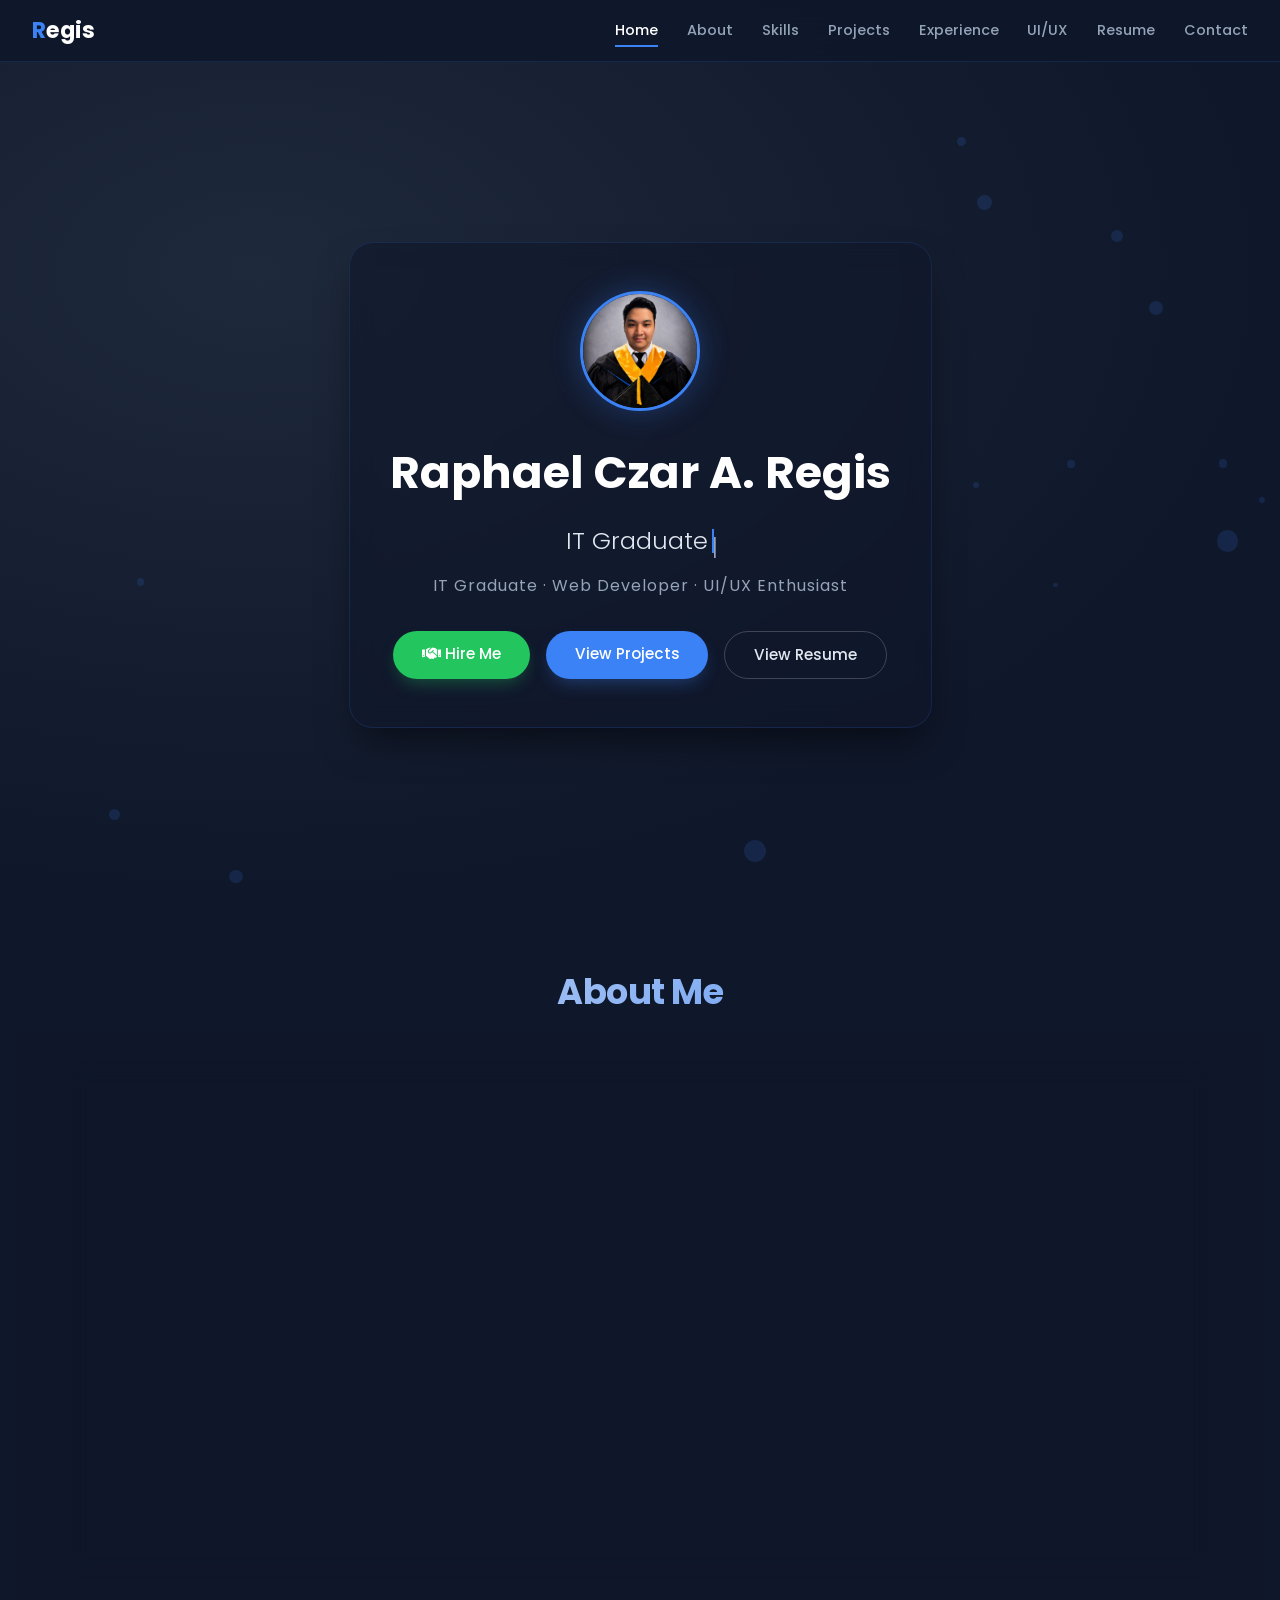
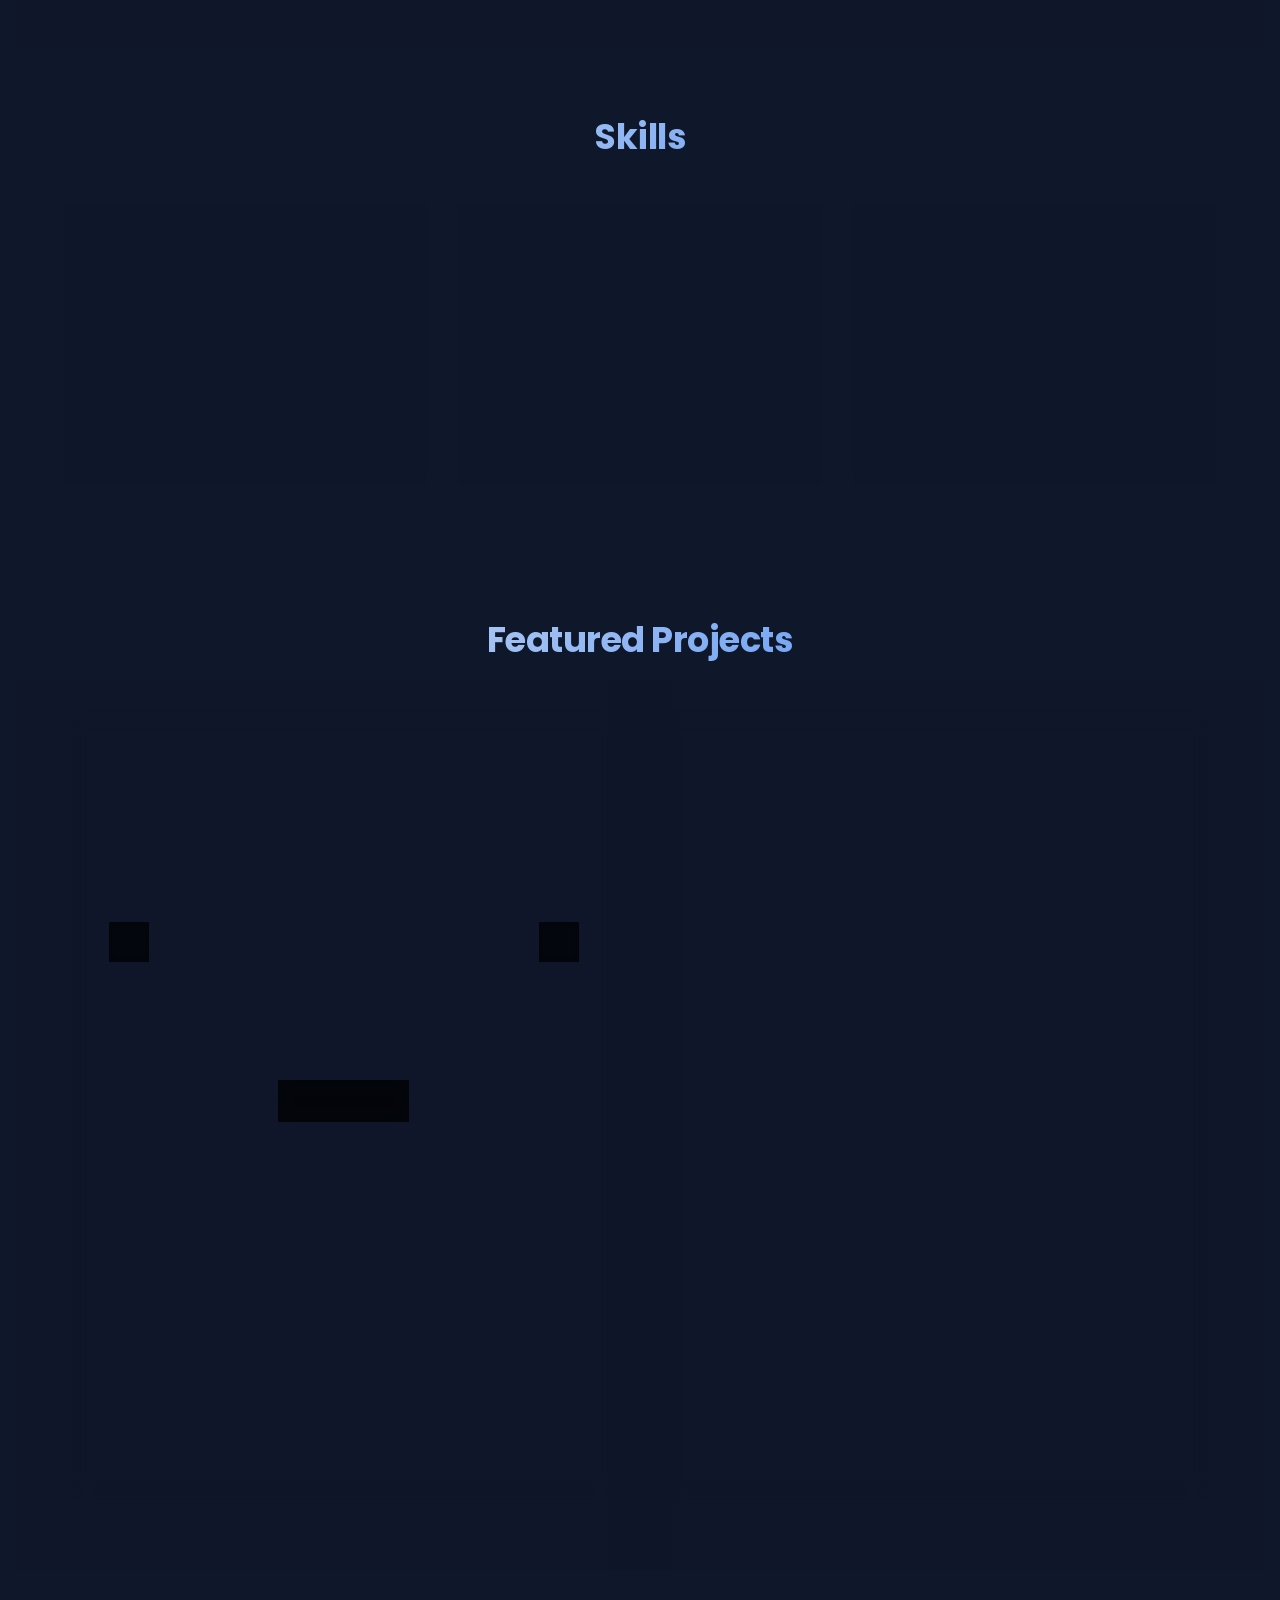
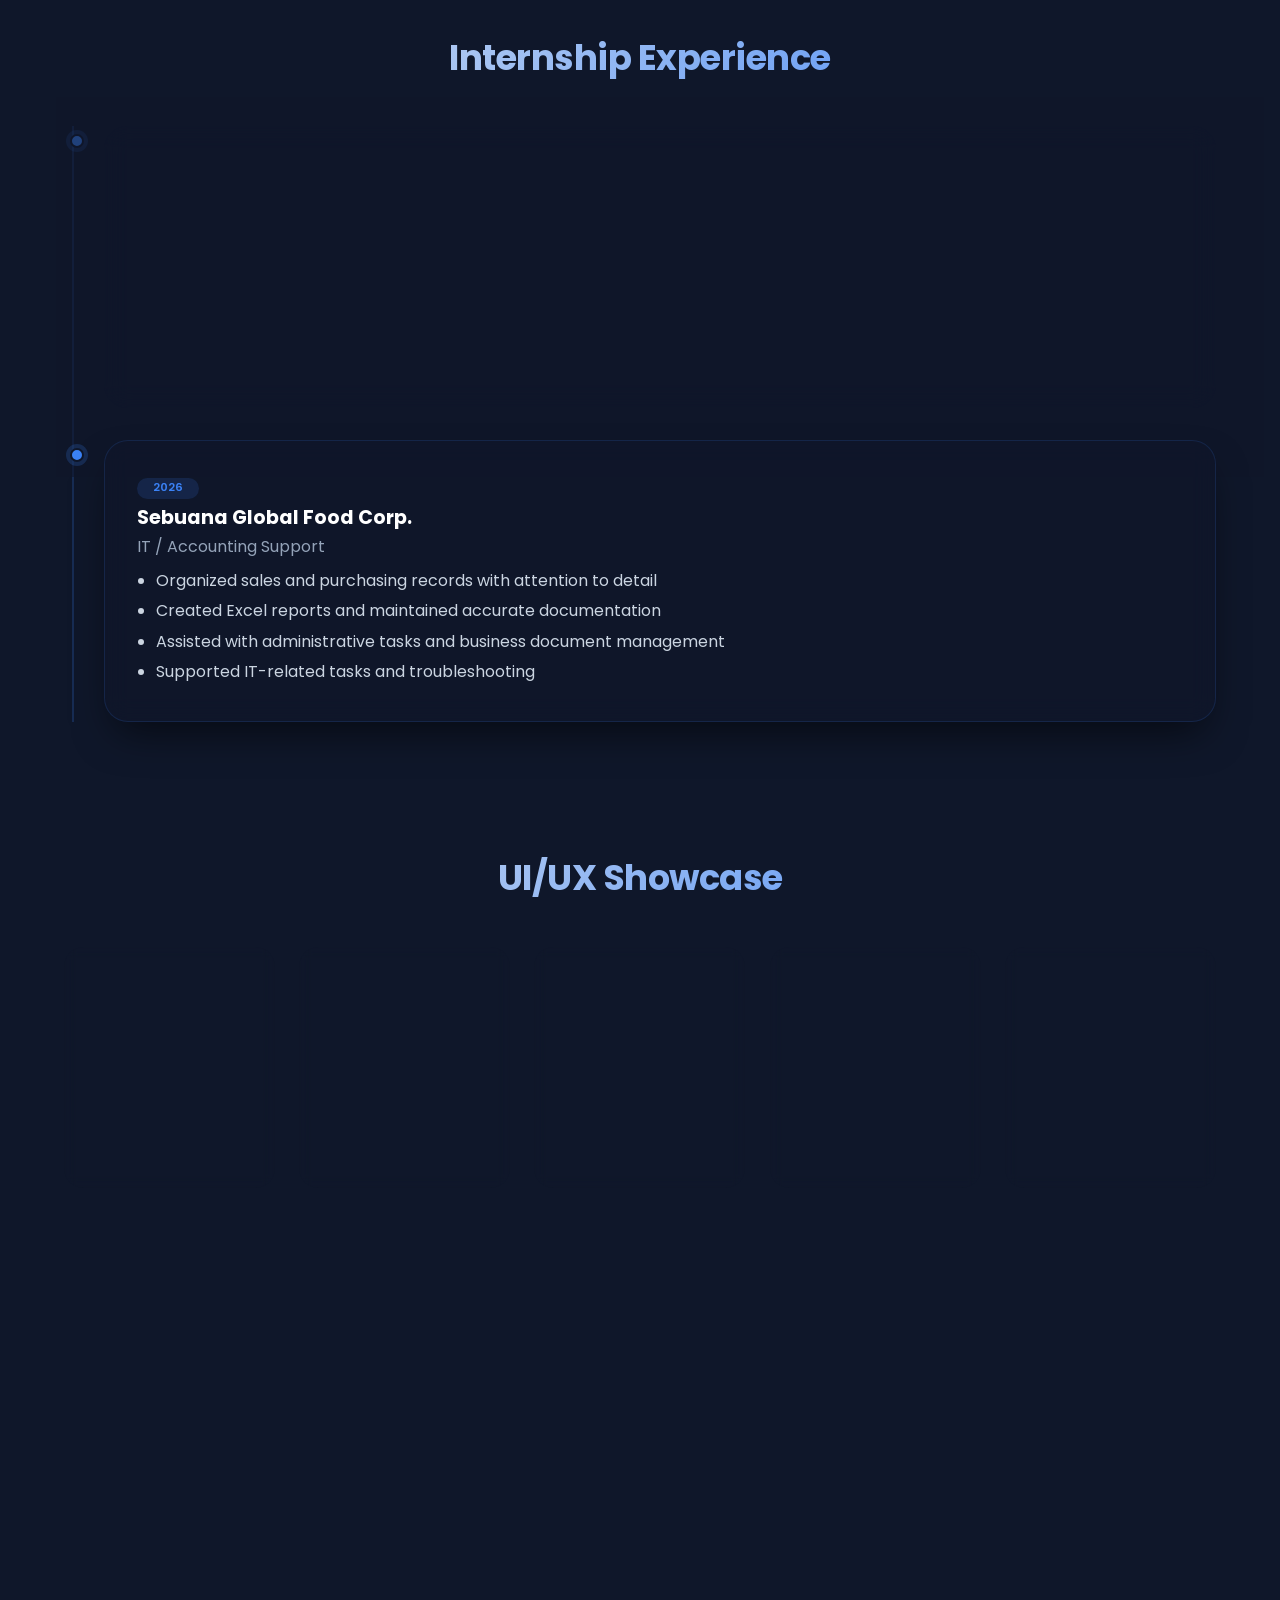
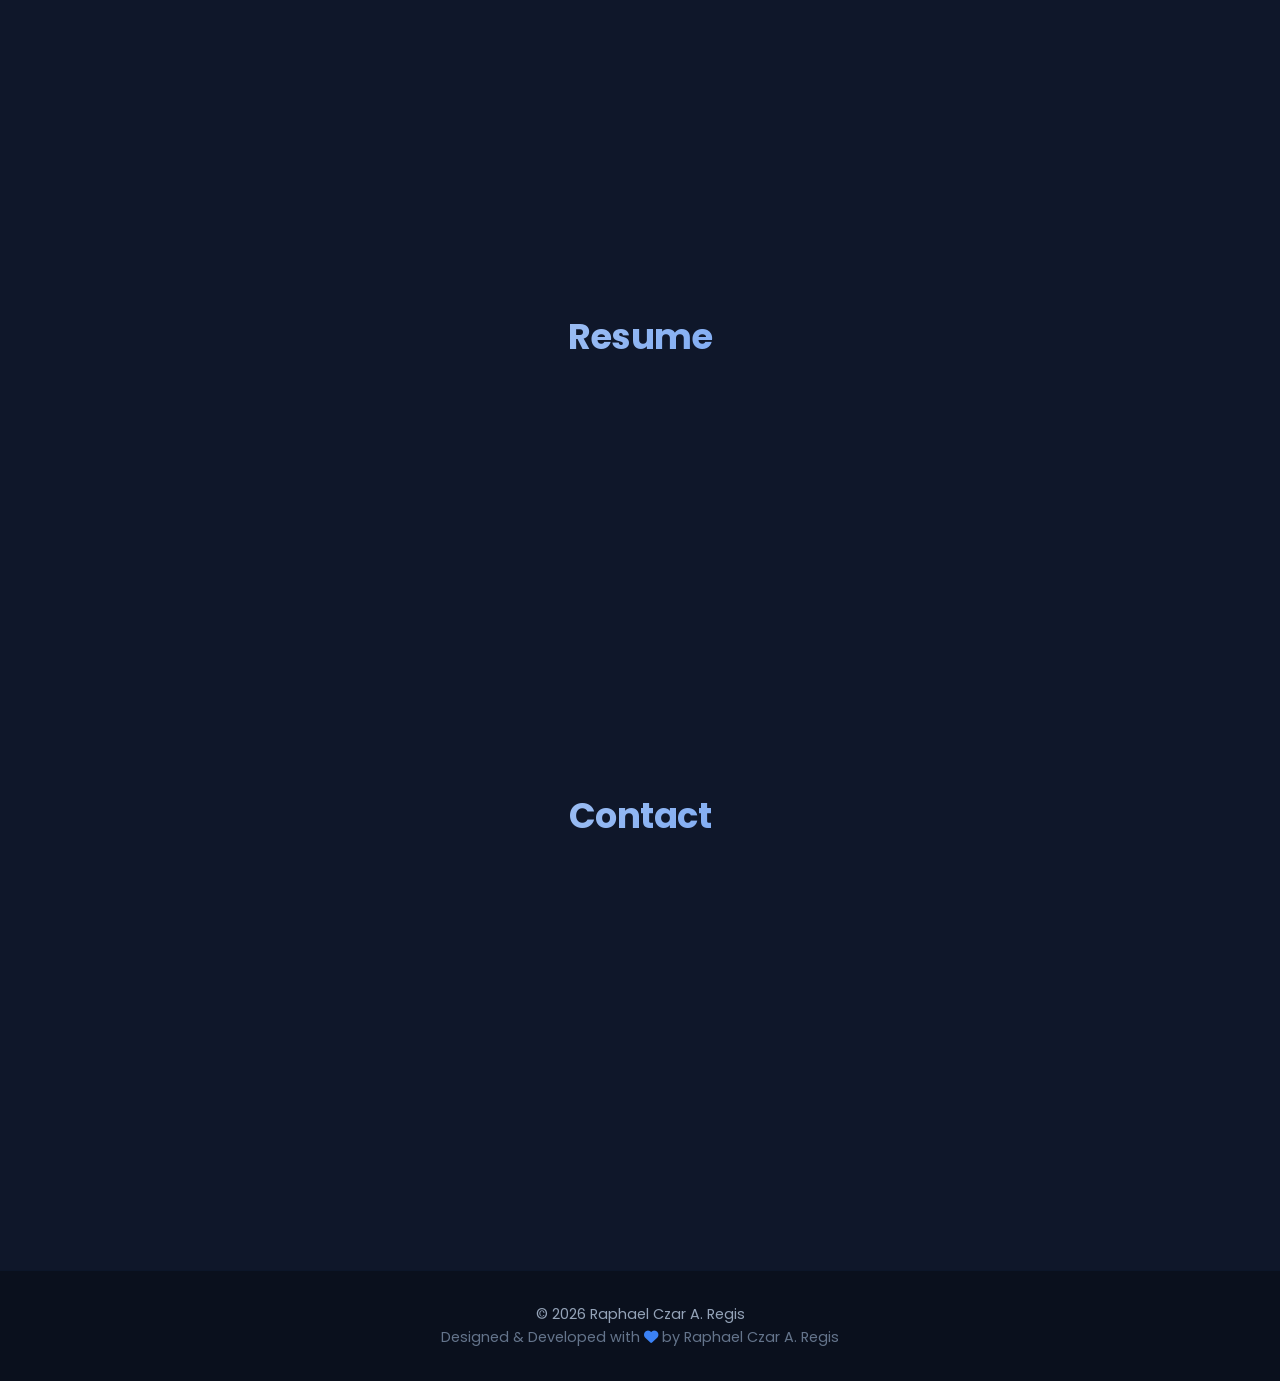
<file: index.html>
<!DOCTYPE html>
<html lang="en">
<head>
  <meta charset="UTF-8" />
  <meta name="viewport" content="width=device-width, initial-scale=1.0" />
  <title>Raphael Czar · Dev Portfolio</title>
  <meta name="description" content="Raphael Czar A. Regis - IT Graduate, Web Developer, and UI/UX Enthusiast. View my projects, skills, and experience." />
  <!-- Google Fonts & Font Awesome -->
  <link rel="preconnect" href="https://fonts.googleapis.com" />
  <link rel="preconnect" href="https://fonts.gstatic.com" crossorigin />
  <link href="https://fonts.googleapis.com/css2?family=Poppins:wght@300;400;500;600;700;800&display=swap" rel="stylesheet" />
  <link rel="stylesheet" href="https://cdnjs.cloudflare.com/ajax/libs/font-awesome/6.0.0-beta3/css/all.min.css" />
  <!-- External CSS -->
  <link rel="stylesheet" href="style.css" />
</head>
<body>

  <!-- LOADER -->
  <div id="loader">
    <div class="loader-ring"></div>
    <p>LOADING</p>
  </div>

  <!-- NAV -->
  <header>
    <nav class="navbar" id="navbar">
      <div class="nav-logo"><span>R</span>egis</div>
      <ul class="nav-links" id="navLinks">
        <li><a href="#hero" class="active">Home</a></li>
        <li><a href="#about">About</a></li>
        <li><a href="#skills">Skills</a></li>
        <li><a href="#projects">Projects</a></li>
        <li><a href="#experience">Experience</a></li>
        <li><a href="#uiux">UI/UX</a></li>
        <li><a href="#resume">Resume</a></li>
        <li><a href="#contact">Contact</a></li>
      </ul>
      <div class="hamburger" id="hamburger">
        <span></span><span></span><span></span>
      </div>
    </nav>
  </header>

  <main>
    <!-- HERO -->
    <section id="hero" class="hero-section">
      <div class="hero-bg-particles" id="particles"></div>
      <div class="hero-content glass-card">
        <div class="hero-avatar" id="avatarTrigger">
          <img src="images/RaphaelRegis.png" alt="Raphael Czar A. Regis - Click to view" />
          <div class="view-hint"><i class="fas fa-expand"></i></div>
        </div>
        <h1>Raphael Czar A. Regis</h1>
        <div class="typing-wrapper">
          <span class="typing-text" id="typingText"></span>
          <span class="cursor">|</span>
        </div>
        <p class="hero-sub">IT Graduate · Web Developer · UI/UX Enthusiast</p>
        <div class="hero-buttons">
          <a href="#hireme" class="btn btn-success"><i class="fas fa-handshake"></i> Hire Me</a>
          <a href="#projects" class="btn btn-primary">View Projects</a>
          <a href="#resume" class="btn btn-outline">View Resume</a>
        </div>
      </div>
    </section>

    <!-- AVATAR MODAL / LIGHTBOX -->
    <div class="avatar-modal" id="avatarModal">
      <div class="avatar-modal-content">
        <button class="avatar-modal-close" id="avatarModalClose"><i class="fas fa-times"></i></button>
        <img src="images/RaphaelRegis.png" alt="Raphael Czar A. Regis - Full View" />
        <div class="modal-name">Raphael Czar A. Regis</div>
        <div class="modal-title">IT Graduate · Web Developer · UI/UX Enthusiast</div>
        <span class="modal-badge"><i class="fas fa-check-circle" style="color: #22c55e;"></i> Available for Hire</span>
      </div>
    </div>

    <!-- ABOUT -->
    <section id="about" class="section">
      <div class="container">
        <h2 class="section-title">About Me</h2>
        <div class="glass-card about-card fade-in">
          <p>I am an IT graduate with internship experience in web development, IT support, and administrative tasks. During my internships, I developed responsive web pages using HTML5 and CSS3, worked with Git and GitHub for version control, and gained hands-on experience with command-line tools.</p>
          <p>I also completed an internship where I assisted with accounting and administrative tasks by organizing sales and purchasing records, maintaining business documents, and using Microsoft Excel to support accurate reporting. This experience strengthened my attention to detail and understanding of business operations.</p>
          <p>My capstone project is a <strong>Point-of-Sale (POS) System for Sip Cafe</strong>, where I focused on creating a practical solution for order processing and sales management.</p>
          <p>I also developed a <strong>Teachers Portal</strong> with a connected <strong>.NET MAUI Student Portal app</strong> that uses Firebase for real-time notifications — when teachers mark a student absent, the student receives an instant notification on their mobile app.</p>
          <p>I have a strong interest in <strong>UI/UX design</strong>, focusing on creating clean, intuitive, and user-friendly interfaces that provide an excellent user experience. I enjoy designing layouts that are both visually appealing and functional.</p>
          <p>I'm passionate about learning new technologies, improving my software development skills, and continuously growing as an IT professional.</p>
        </div>
      </div>
    </section>

    <!-- SKILLS -->
    <section id="skills" class="section">
      <div class="container">
        <h2 class="section-title">Skills</h2>
        <div class="skills-grid">
          <div class="skill-category fade-in">
            <h3><i class="fas fa-code"></i> Programming</h3>
            <div class="skill-badges">
              <span class="skill-badge"><i class="fab fa-html5"></i> HTML5</span>
              <span class="skill-badge"><i class="fab fa-css3-alt"></i> CSS3</span>
              <span class="skill-badge"><i class="fab fa-js"></i> JavaScript</span>
              <span class="skill-badge"><i class="fab fa-react"></i> React</span>
              <span class="skill-badge"><i class="fas fa-code"></i> C#</span>
              <span class="skill-badge"><i class="fas fa-mobile-alt"></i> .NET MAUI</span>
              <span class="skill-badge"><i class="fas fa-fire"></i> Firebase</span>
            </div>
          </div>
          <div class="skill-category fade-in">
            <h3><i class="fas fa-tools"></i> Tools</h3>
            <div class="skill-badges">
              <span class="skill-badge"><i class="fab fa-git-alt"></i> Git</span>
              <span class="skill-badge"><i class="fab fa-github"></i> GitHub</span>
              <span class="skill-badge"><i class="fas fa-code"></i> VS</span>
              <span class="skill-badge"><i class="fas fa-code"></i> VS Code</span>
              <span class="skill-badge"><i class="fas fa-file-excel"></i> Excel</span>
              <span class="skill-badge"><i class="fas fa-database"></i> MySQL</span>
            </div>
          </div>
          <div class="skill-category fade-in">
            <h3><i class="fas fa-user"></i> Other</h3>
            <div class="skill-badges">
              <span class="skill-badge"><i class="fas fa-pencil-ruler"></i> UI/UX Design</span>
              <span class="skill-badge"><i class="fas fa-mobile-alt"></i> Responsive Web</span>
              <span class="skill-badge"><i class="fas fa-wrench"></i> Troubleshooting</span>
              <span class="skill-badge"><i class="fas fa-headset"></i> Technical Support</span>
              <span class="skill-badge"><i class="fas fa-cloud"></i> Firebase</span>
            </div>
          </div>
        </div>
      </div>
    </section>

    <!-- PROJECTS -->
    <section id="projects" class="section">
      <div class="container">
        <h2 class="section-title">Featured Projects</h2>
        <div class="projects-grid">
          <!-- Project 1: Sip Cafe POS -->
          <div class="glass-card project-card fade-in">
            <div class="project-gallery">
              <div class="slider-container">
                <div class="slider-track" id="sliderTrack">
                  <img src="images/Login.png" alt="Login Page" />
                  <img src="images/OrderPage.png" alt="Order Page" />
                  <img src="images/ViewOrder.png" alt="View Order" />
                  <img src="images/MenuPage.png" alt="Menu Page" />
                  <img src="images/ReportPage.png" alt="Reports Page" />
                  <img src="images/EmployeeView.png" alt="Employee View" />
                  <img src="images/NotificationPage.png" alt="Notifications" />
                  <img src="images/UserManagement.png" alt="User Management" />
                  <img src="images/UserProfile.png" alt="User Profile" />
                </div>
                <button class="slider-btn prev" id="sliderPrev"><i class="fas fa-chevron-left"></i></button>
                <button class="slider-btn next" id="sliderNext"><i class="fas fa-chevron-right"></i></button>
                <div class="slider-label" id="sliderLabel">Login Page</div>
              </div>
            </div>
            <div class="project-info">
              <h3>Sip Cafe POS System</h3>
              <p>A Point-of-Sale System developed as a capstone project for a café. Streamlines customer ordering, order tracking, and sales reporting with a user-friendly interface.</p>
              <div class="project-features">
                <span><i class="fas fa-lock"></i> Secure Login</span>
                <span><i class="fas fa-chart-pie"></i> Dashboard</span>
                <span><i class="fas fa-shopping-cart"></i> POS Ordering</span>
                <span><i class="fas fa-file-alt"></i> Sales Reports</span>
                <span><i class="fas fa-users"></i> Employee Management</span>
              </div>
              <div class="tech-badges">
                <span>HTML</span><span>CSS</span><span>JS</span>
                <span>C#</span><span>.NET MAUI</span><span>MySQL</span>
                <span>Git</span><span>GitHub</span>
              </div>
            </div>
          </div>

          <!-- Project 2: Teachers Portal + Student App -->
          <div class="glass-card project-card fade-in">
            <div class="project-info">
              <h3>Teachers Portal & Student App</h3>
              <p>A complete attendance management system with a web-based Teachers Portal and a .NET MAUI Student App. Teachers can mark attendance, and students receive real-time notifications via Firebase.</p>
              <div class="project-features">
                <span><i class="fas fa-chalkboard-teacher"></i> Teacher Dashboard</span>
                <span><i class="fas fa-user-graduate"></i> Student App</span>
                <span><i class="fas fa-bell"></i> Real-time Notifications</span>
                <span><i class="fas fa-fire"></i> Firebase Integration</span>
                <span><i class="fas fa-check-circle"></i> Attendance Tracking</span>
              </div>
              <div class="tech-badges">
                <span>HTML</span><span>CSS</span><span>JS</span>
                <span>C#</span><span>.NET MAUI</span><span>Firebase</span>
                <span>Firestore</span><span>GitHub</span>
              </div>
              <div class="project-links">
                <a href="https://raffire687.github.io/" target="_blank" class="btn btn-primary">
                  <i class="fas fa-external-link-alt"></i> Live Demo
                </a>
                <a href="https://github.com/Raffire687" target="_blank" class="btn btn-secondary">
                  <i class="fab fa-github"></i> GitHub
                </a>
              </div>
            </div>
          </div>
        </div>
      </div>
    </section>

    <!-- EXPERIENCE -->
    <section id="experience" class="section">
      <div class="container">
        <h2 class="section-title">Internship Experience</h2>
        <div class="timeline">
          <div class="timeline-item fade-in">
            <div class="timeline-dot"></div>
            <div class="timeline-content glass-card">
              <span class="timeline-date">2025</span>
              <h3>CTC BPO Inc.</h3>
              <h4>Web Development Intern</h4>
              <ul>
                <li>Developed responsive web pages using HTML5, CSS3, and JavaScript</li>
                <li>Used Git and GitHub for version control and collaboration</li>
                <li>Maintained websites and performed debugging and testing</li>
                <li>Assisted in improving website performance and user experience</li>
              </ul>
            </div>
          </div>
          <div class="timeline-item fade-in">
            <div class="timeline-dot"></div>
            <div class="timeline-content glass-card">
              <span class="timeline-date">2026</span>
              <h3>Sebuana Global Food Corp.</h3>
              <h4>IT / Accounting Support</h4>
              <ul>
                <li>Organized sales and purchasing records with attention to detail</li>
                <li>Created Excel reports and maintained accurate documentation</li>
                <li>Assisted with administrative tasks and business document management</li>
                <li>Supported IT-related tasks and troubleshooting</li>
              </ul>
            </div>
          </div>
        </div>
      </div>
    </section>

    <!-- UI/UX -->
    <section id="uiux" class="section">
      <div class="container">
        <h2 class="section-title">UI/UX Showcase</h2>
        <div class="uiux-grid">
          <div class="uiux-card glass-card fade-in">
            <img src="images/Login.png" alt="Login Screen" />
            <p>Login Screen</p>
          </div>
          <div class="uiux-card glass-card fade-in">
            <img src="images/OrderPage.png" alt="Order Page" />
            <p>Order Page</p>
          </div>
          <div class="uiux-card glass-card fade-in">
            <img src="images/MenuPage.png" alt="Menu Page" />
            <p>Menu Page</p>
          </div>
          <div class="uiux-card glass-card fade-in">
            <img src="images/ReportPage.png" alt="Reports Page" />
            <p>Reports Page</p>
          </div>
          <div class="uiux-card glass-card fade-in">
            <img src="images/EmployeeView.png" alt="Employee View" />
            <p>Employee View</p>
          </div>
        </div>
      </div>
    </section>

    <!-- HIRE ME / CTA SECTION -->
    <section id="hireme" class="section">
      <div class="container">
        <div class="cta-section fade-in">
          <div class="cta-badge">
            <i class="fas fa-check-circle"></i> Available for Hire
          </div>
          <h2><i class="fas fa-handshake"></i> Let's Work Together</h2>
          <p>I'm an IT graduate with practical experience in web development, UI/UX design, and mobile app development. I'm passionate about building clean, functional, and user-friendly applications. Looking for opportunities where I can contribute and grow as a developer.</p>
          <div class="cta-buttons">
            <a href="#contact" class="btn btn-success"><i class="fas fa-envelope"></i> Contact Me</a>
            <a href="files/RESUMEGRADUATE.pdf" target="_blank" class="btn btn-primary">
              <i class="fas fa-file-pdf"></i> Download Resume
            </a>
            <a href="https://github.com/Raffire687" target="_blank" class="btn btn-secondary">
              <i class="fab fa-github"></i> GitHub
            </a>
          </div>
          <p style="margin-top: 1.5rem; color: #64748b; font-size: 0.85rem;">
            <i class="fas fa-map-pin" style="color: #3B82F6;"></i> Open to remote and on-site opportunities
          </p>
        </div>
      </div>
    </section>

    <!-- RESUME -->
    <section id="resume" class="section">
      <div class="container">
        <h2 class="section-title">Resume</h2>
        <div class="glass-card resume-card fade-in">
          <i class="fas fa-file-pdf resume-icon"></i>
          <h3>Raphael Czar A. Regis</h3>
          <p>Download my full resume to see my complete experience, skills, and achievements.</p>
          <div style="display: flex; gap: 1rem; justify-content: center; flex-wrap: wrap;">
            <a href="files/RESUMEGRADUATE.pdf" target="_blank" class="btn btn-primary">
              <i class="fas fa-download"></i> Download PDF
            </a>
            <button class="btn btn-outline" id="viewResumeBtn2">
              <i class="fas fa-eye"></i> View Online
            </button>
          </div>
        </div>
      </div>
    </section>

    <!-- CONTACT -->
    <section id="contact" class="section">
      <div class="container">
        <h2 class="section-title">Contact</h2>
        <div class="contact-grid">
          <div class="glass-card contact-card fade-in">
            <h3>Get in Touch</h3>
            <p><span class="availability"><i class="fas fa-clock"></i> Available Now</span></p>
            <p>
              <i class="fas fa-envelope"></i>
              <span class="email-wrapper">
                <a href="mailto:raphaelregis.work@gmail.com">raphaelregis.work@gmail.com</a>
                <button class="btn-copy" id="copyEmailBtn" title="Copy email to clipboard">
                  <i class="fas fa-copy"></i> Copy
                </button>
              </span>
            </p>
            <p><i class="fab fa-linkedin"></i> <a href="https://www.linkedin.com/in/raphael-czar-a-regis-60007a41a/" target="_blank">linkedin.com/in/raphael-czar</a></p>
            <p><i class="fab fa-github"></i> <a href="https://github.com/Raffire687" target="_blank">github.com/Raffire687</a></p>
            <p><i class="fab fa-upwork"></i> <a href="https://www.upwork.com/freelancers/~01604976325ab01787" target="_blank">upwork.com/raphael</a></p>
          </div>
          <div class="glass-card contact-card fade-in">
            <h3>Quick Links</h3>
            <p><i class="fas fa-handshake"></i> <a href="#hireme">Hire Me</a></p>
            <p><i class="fas fa-folder-open"></i> <a href="#projects">View Projects</a></p>
            <p><i class="fas fa-file-pdf"></i> <a href="files/RESUMEGRADUATE.pdf" target="_blank">Download Resume</a></p>
            <p><i class="fas fa-user"></i> <a href="#about">About Me</a></p>
            <p><i class="fas fa-code"></i> <a href="https://github.com/Raffire687" target="_blank">GitHub Repositories</a></p>
          </div>
        </div>
      </div>
    </section>
  </main>

  <footer>
    <div class="container">
      <p>© 2026 Raphael Czar A. Regis</p>
      <p>Designed &amp; Developed with <i class="fas fa-heart" style="color: #3B82F6;"></i> by Raphael Czar A. Regis</p>
    </div>
  </footer>

  <button id="scrollTop" class="scroll-top"><i class="fas fa-arrow-up"></i></button>

  <!-- External JavaScript -->
  <script src="script.js"></script>
</body>
</html>
</file>
<file: style.css>
/* ----- RESET & BASE ----- */
* {
  margin: 0;
  padding: 0;
  box-sizing: border-box;
}

body {
  font-family: 'Poppins', sans-serif;
  background: #0f172a;
  color: #e2e8f0;
  line-height: 1.6;
  scroll-behavior: smooth;
  overflow-x: hidden;
}

a {
  text-decoration: none;
  color: inherit;
}

ul {
  list-style: none;
}

.container {
  max-width: 1200px;
  margin: 0 auto;
  padding: 0 1.5rem;
}

/* ----- LOADER ----- */
#loader {
  position: fixed;
  inset: 0;
  background: #0f172a;
  display: flex;
  flex-direction: column;
  align-items: center;
  justify-content: center;
  z-index: 9999;
  transition: opacity 0.6s;
}

#loader.hide {
  opacity: 0;
  pointer-events: none;
}

.loader-ring {
  width: 60px;
  height: 60px;
  border: 4px solid rgba(59, 130, 246, 0.2);
  border-top: 4px solid #3B82F6;
  border-radius: 50%;
  animation: spin 0.8s linear infinite;
}

@keyframes spin {
  to {
    transform: rotate(360deg);
  }
}

#loader p {
  margin-top: 1rem;
  color: #94a3b8;
  font-weight: 300;
  letter-spacing: 2px;
}

/* ----- GLASS CARD / UTILITIES ----- */
.glass-card {
  background: rgba(15, 23, 42, 0.6);
  backdrop-filter: blur(12px);
  -webkit-backdrop-filter: blur(12px);
  border: 1px solid rgba(59, 130, 246, 0.15);
  border-radius: 24px;
  padding: 2rem;
  box-shadow: 0 20px 40px -12px rgba(0, 0, 0, 0.6);
  transition: transform 0.3s ease, box-shadow 0.3s ease;
}

.glass-card:hover {
  transform: translateY(-4px);
  box-shadow: 0 24px 48px -12px rgba(59, 130, 246, 0.2);
}

.section-title {
  font-size: 2.2rem;
  font-weight: 700;
  margin-bottom: 2.5rem;
  text-align: center;
  background: linear-gradient(135deg, #e2e8f0 0%, #3B82F6 100%);
  -webkit-background-clip: text;
  -webkit-text-fill-color: transparent;
  background-clip: text;
  letter-spacing: -0.5px;
}

.section {
  padding: 4rem 0;
}

.fade-in {
  opacity: 0;
  transform: translateY(30px);
  transition: opacity 0.8s ease, transform 0.8s ease;
}

.fade-in.visible {
  opacity: 1;
  transform: translateY(0);
}

/* ----- BUTTONS ----- */
.btn {
  display: inline-block;
  padding: 0.7rem 1.8rem;
  border-radius: 40px;
  font-weight: 500;
  border: none;
  cursor: pointer;
  transition: all 0.3s ease;
  font-size: 0.95rem;
}

.btn-primary {
  background: #3B82F6;
  color: #fff;
  box-shadow: 0 8px 18px -6px rgba(59, 130, 246, 0.4);
}

.btn-primary:hover {
  background: #2563eb;
  transform: scale(1.03);
  box-shadow: 0 12px 24px -8px rgba(59, 130, 246, 0.6);
}

.btn-outline {
  background: transparent;
  color: #e2e8f0;
  border: 1px solid rgba(255, 255, 255, 0.2);
}

.btn-outline:hover {
  background: rgba(59, 130, 246, 0.1);
  border-color: #3B82F6;
}

.btn-secondary {
  background: rgba(255, 255, 255, 0.08);
  color: #e2e8f0;
  border: 1px solid rgba(255, 255, 255, 0.1);
}

.btn-secondary:hover {
  background: rgba(255, 255, 255, 0.15);
}

.btn-success {
  background: #22c55e;
  color: #fff;
  box-shadow: 0 8px 18px -6px rgba(34, 197, 94, 0.4);
}

.btn-success:hover {
  background: #16a34a;
  transform: scale(1.03);
  box-shadow: 0 12px 24px -8px rgba(34, 197, 94, 0.6);
}

.btn-copy {
  background: rgba(59, 130, 246, 0.15);
  color: #3B82F6;
  border: 1px solid rgba(59, 130, 246, 0.2);
  padding: 0.3rem 0.8rem;
  font-size: 0.7rem;
  border-radius: 20px;
  cursor: pointer;
  transition: all 0.3s;
  margin-left: 8px;
  white-space: nowrap;
}

.btn-copy:hover {
  background: #3B82F6;
  color: #fff;
}

.btn-copy.copied {
  background: #22c55e;
  color: #fff;
  border-color: #22c55e;
}

/* ----- NAVBAR ----- */
.navbar {
  position: fixed;
  top: 0;
  left: 0;
  width: 100%;
  z-index: 1000;
  padding: 0.8rem 2rem;
  display: flex;
  align-items: center;
  justify-content: space-between;
  background: rgba(15, 23, 42, 0.85);
  backdrop-filter: blur(16px);
  -webkit-backdrop-filter: blur(16px);
  border-bottom: 1px solid rgba(59, 130, 246, 0.15);
}

.nav-logo {
  font-weight: 700;
  font-size: 1.4rem;
  color: #fff;
}

.nav-logo span {
  color: #3B82F6;
}

.nav-links {
  display: flex;
  gap: 1.8rem;
  font-size: 0.9rem;
  font-weight: 500;
  align-items: center;
}

.nav-links a {
  color: #94a3b8;
  transition: color 0.3s;
  position: relative;
  padding: 0.2rem 0;
}

.nav-links a::after {
  content: '';
  position: absolute;
  bottom: -4px;
  left: 0;
  width: 0;
  height: 2px;
  background: #3B82F6;
  transition: width 0.3s;
}

.nav-links a:hover,
.nav-links a.active {
  color: #fff;
}

.nav-links a.active::after {
  width: 100%;
}

.hamburger {
  display: none;
  flex-direction: column;
  gap: 5px;
  cursor: pointer;
}

.hamburger span {
  width: 25px;
  height: 2px;
  background: #e2e8f0;
  transition: 0.3s;
}

@media (max-width: 900px) {
  .nav-links {
    position: fixed;
    top: 64px;
    right: 0;
    width: 240px;
    background: rgba(15, 23, 42, 0.95);
    flex-direction: column;
    padding: 2rem 1.5rem;
    gap: 1.2rem;
    backdrop-filter: blur(12px);
    transform: translateX(100%);
    transition: transform 0.3s ease;
    border-left: 1px solid rgba(59, 130, 246, 0.15);
    border-radius: 0 0 0 20px;
  }

  .nav-links.open {
    transform: translateX(0);
  }

  .hamburger {
    display: flex;
  }
}

/* ----- HERO ----- */
.hero-section {
  min-height: 100vh;
  display: flex;
  align-items: center;
  justify-content: center;
  text-align: center;
  position: relative;
  padding-top: 70px;
  overflow: hidden;
  background: radial-gradient(ellipse at 20% 30%, #1e293b 0%, #0f172a 70%);
}

.hero-bg-particles {
  position: absolute;
  inset: 0;
  z-index: 0;
}

.particle {
  position: absolute;
  border-radius: 50%;
  background: rgba(59, 130, 246, 0.15);
  animation: float 12s infinite alternate ease-in-out;
  pointer-events: none;
}

@keyframes float {
  0% {
    transform: translate(0, 0) scale(1);
    opacity: 0.3;
  }
  100% {
    transform: translate(40px, -30px) scale(1.3);
    opacity: 0.8;
  }
}

.hero-content {
  position: relative;
  z-index: 2;
  max-width: 800px;
  padding: 3rem 2.5rem;
}

/* ----- CLICKABLE AVATAR ----- */
.hero-avatar {
  cursor: pointer;
  position: relative;
  display: inline-block;
}

.hero-avatar img {
  width: 120px;
  height: 120px;
  border-radius: 50%;
  border: 3px solid #3B82F6;
  box-shadow: 0 0 30px rgba(59, 130, 246, 0.3);
  margin-bottom: 1.2rem;
  object-fit: cover;
  transition: all 0.3s ease;
}

.hero-avatar:hover img {
  transform: scale(1.08);
  border-color: #60a5fa;
  box-shadow: 0 0 50px rgba(59, 130, 246, 0.5);
}

.hero-avatar .view-hint {
  position: absolute;
  bottom: 0.5rem;
  right: -0.5rem;
  background: #3B82F6;
  color: #fff;
  width: 32px;
  height: 32px;
  border-radius: 50%;
  display: flex;
  align-items: center;
  justify-content: center;
  font-size: 0.7rem;
  border: 2px solid #0f172a;
  transition: all 0.3s ease;
  opacity: 0;
  transform: scale(0.8);
}

.hero-avatar:hover .view-hint {
  opacity: 1;
  transform: scale(1);
}

.hero-content h1 {
  font-size: 2.8rem;
  font-weight: 700;
  margin-bottom: 0.5rem;
  color: #fff;
}

.typing-wrapper {
  font-size: 1.5rem;
  font-weight: 300;
  color: #94a3b8;
  min-height: 3rem;
  display: flex;
  align-items: center;
  justify-content: center;
  gap: 4px;
  margin-bottom: 0.5rem;
}

.typing-text {
  color: #e2e8f0;
}

.cursor {
  display: inline-block;
  width: 2px;
  height: 1.5rem;
  background: #3B82F6;
  animation: blink 0.8s step-end infinite;
}

@keyframes blink {
  50% {
    opacity: 0;
  }
}

.hero-sub {
  color: #94a3b8;
  margin-bottom: 2rem;
  font-size: 1rem;
  letter-spacing: 1px;
}

.hero-buttons {
  display: flex;
  gap: 1rem;
  flex-wrap: wrap;
  justify-content: center;
}

/* ----- AVATAR MODAL / LIGHTBOX ----- */
.avatar-modal {
  display: none;
  position: fixed;
  inset: 0;
  background: rgba(0, 0, 0, 0.92);
  backdrop-filter: blur(20px);
  z-index: 9999;
  align-items: center;
  justify-content: center;
  padding: 2rem;
  animation: fadeInModal 0.4s ease;
}

.avatar-modal.active {
  display: flex;
}

@keyframes fadeInModal {
  from {
    opacity: 0;
    transform: scale(0.9);
  }
  to {
    opacity: 1;
    transform: scale(1);
  }
}

.avatar-modal-content {
  max-width: 600px;
  width: 100%;
  text-align: center;
  position: relative;
}

.avatar-modal-content img {
  width: 100%;
  max-height: 80vh;
  object-fit: contain;
  border-radius: 20px;
  border: 3px solid rgba(59, 130, 246, 0.3);
  box-shadow: 0 30px 80px rgba(0, 0, 0, 0.8);
}

.avatar-modal-content .modal-name {
  color: #fff;
  font-size: 1.8rem;
  font-weight: 600;
  margin-top: 1.5rem;
}

.avatar-modal-content .modal-title {
  color: #94a3b8;
  font-size: 1rem;
}

.avatar-modal-close {
  position: absolute;
  top: -3rem;
  right: 0;
  background: rgba(255, 255, 255, 0.1);
  border: none;
  color: #fff;
  width: 44px;
  height: 44px;
  border-radius: 50%;
  font-size: 1.5rem;
  cursor: pointer;
  transition: all 0.3s;
  display: flex;
  align-items: center;
  justify-content: center;
}

.avatar-modal-close:hover {
  background: rgba(239, 68, 68, 0.3);
  transform: rotate(90deg);
}

.avatar-modal .modal-badge {
  display: inline-block;
  margin-top: 0.5rem;
  padding: 0.3rem 1.2rem;
  background: rgba(59, 130, 246, 0.15);
  border: 1px solid rgba(59, 130, 246, 0.2);
  border-radius: 40px;
  color: #93c5fd;
  font-size: 0.8rem;
}

/* ----- ABOUT ----- */
.about-card p {
  margin-bottom: 1rem;
  color: #cbd5e1;
}

/* ----- SKILLS ----- */
.skills-grid {
  display: grid;
  grid-template-columns: repeat(auto-fit, minmax(280px, 1fr));
  gap: 2rem;
}

.skill-category {
  background: rgba(15, 23, 42, 0.5);
  backdrop-filter: blur(8px);
  border-radius: 20px;
  padding: 1.8rem;
  border: 1px solid rgba(59, 130, 246, 0.08);
}

.skill-category h3 {
  font-size: 1.2rem;
  margin-bottom: 1.2rem;
  color: #e2e8f0;
  display: flex;
  align-items: center;
  gap: 0.6rem;
}

.skill-category h3 i {
  color: #3B82F6;
}

.skill-badges {
  display: flex;
  flex-wrap: wrap;
  gap: 0.6rem;
}

.skill-badge {
  background: rgba(59, 130, 246, 0.12);
  padding: 0.4rem 1rem;
  border-radius: 40px;
  font-size: 0.8rem;
  font-weight: 500;
  color: #e2e8f0;
  border: 1px solid rgba(59, 130, 246, 0.1);
  transition: all 0.2s;
  display: inline-flex;
  align-items: center;
  gap: 6px;
}

.skill-badge i {
  color: #3B82F6;
  width: 18px;
}

.skill-badge:hover {
  background: rgba(59, 130, 246, 0.25);
  transform: translateY(-2px);
}

/* ----- PROJECTS ----- */
.projects-grid {
  display: grid;
  grid-template-columns: 1fr 1fr;
  gap: 2rem;
}

.project-card {
  padding: 2rem;
}

.project-gallery {
  margin-bottom: 1.5rem;
}

.slider-container {
  position: relative;
  overflow: hidden;
  border-radius: 16px;
  background: #0f172a;
}

.slider-track {
  display: flex;
  transition: transform 0.4s ease;
}

.slider-track img {
  width: 100%;
  flex-shrink: 0;
  height: 400px;
  object-fit: contain;
  background: #0f172a;
  border-radius: 12px;
}

.slider-btn {
  position: absolute;
  top: 50%;
  transform: translateY(-50%);
  background: rgba(0, 0, 0, 0.7);
  color: #fff;
  border: none;
  width: 40px;
  height: 40px;
  border-radius: 50%;
  cursor: pointer;
  backdrop-filter: blur(4px);
  transition: background 0.2s;
  z-index: 5;
  font-size: 1.1rem;
}

.slider-btn:hover {
  background: #3B82F6;
}

.slider-btn.prev {
  left: 12px;
}

.slider-btn.next {
  right: 12px;
}

.slider-label {
  position: absolute;
  bottom: 20px;
  left: 50%;
  transform: translateX(-50%);
  background: rgba(0, 0, 0, 0.75);
  backdrop-filter: blur(8px);
  padding: 0.5rem 1.5rem;
  border-radius: 40px;
  font-size: 0.9rem;
  font-weight: 500;
  color: #fff;
  border: 1px solid rgba(59, 130, 246, 0.2);
  z-index: 5;
  pointer-events: none;
  text-align: center;
  min-width: 120px;
}

.project-info h3 {
  font-size: 1.6rem;
  font-weight: 600;
  margin-bottom: 0.8rem;
  color: #fff;
}

.project-features {
  display: flex;
  flex-wrap: wrap;
  gap: 0.8rem 1.5rem;
  margin: 1rem 0;
  color: #94a3b8;
}

.project-features i {
  color: #3B82F6;
  margin-right: 6px;
}

.tech-badges {
  display: flex;
  flex-wrap: wrap;
  gap: 0.5rem;
  margin: 1rem 0;
}

.tech-badges span {
  background: rgba(59, 130, 246, 0.08);
  padding: 0.2rem 1rem;
  border-radius: 20px;
  font-size: 0.7rem;
  border: 1px solid rgba(59, 130, 246, 0.1);
  color: #94a3b8;
}

.project-links {
  display: flex;
  gap: 1rem;
  margin-top: 1rem;
}

.project-links .btn {
  font-size: 0.85rem;
  padding: 0.5rem 1.5rem;
}

@media (max-width: 768px) {
  .projects-grid {
    grid-template-columns: 1fr;
  }
}

/* ----- TIMELINE ----- */
.timeline {
  display: flex;
  flex-direction: column;
  gap: 2rem;
  position: relative;
  padding-left: 2.5rem;
}

.timeline::before {
  content: '';
  position: absolute;
  left: 8px;
  top: 0;
  bottom: 0;
  width: 2px;
  background: rgba(59, 130, 246, 0.2);
}

.timeline-item {
  position: relative;
}

.timeline-dot {
  position: absolute;
  left: -2.1rem;
  top: 8px;
  width: 14px;
  height: 14px;
  background: #3B82F6;
  border-radius: 50%;
  border: 2px solid #0f172a;
  box-shadow: 0 0 0 4px rgba(59, 130, 246, 0.2);
}

.timeline-content h3 {
  color: #fff;
  font-size: 1.2rem;
}

.timeline-content h4 {
  color: #94a3b8;
  font-weight: 400;
  margin-bottom: 0.5rem;
}

.timeline-content ul {
  padding-left: 1.2rem;
  list-style: disc;
  color: #cbd5e1;
}

.timeline-content ul li {
  margin-bottom: 0.3rem;
}

.timeline-date {
  display: inline-block;
  background: rgba(59, 130, 246, 0.15);
  padding: 0.1rem 1rem;
  border-radius: 40px;
  font-size: 0.7rem;
  color: #3B82F6;
  font-weight: 600;
  margin-bottom: 0.3rem;
}

/* ----- UI/UX GRID ----- */
.uiux-grid {
  display: grid;
  grid-template-columns: repeat(auto-fit, minmax(180px, 1fr));
  gap: 1.5rem;
}

.uiux-card {
  text-align: center;
  padding: 1.2rem 0.8rem;
  transition: all 0.3s;
  border-radius: 20px;
  background: rgba(15, 23, 42, 0.4);
  backdrop-filter: blur(6px);
}

.uiux-card img {
  width: 100%;
  border-radius: 12px;
  margin-bottom: 0.6rem;
  transition: transform 0.3s, box-shadow 0.3s;
  height: 160px;
  object-fit: cover;
}

.uiux-card:hover img {
  transform: scale(1.04);
  box-shadow: 0 12px 28px -8px rgba(59, 130, 246, 0.3);
}

.uiux-card p {
  font-weight: 500;
  color: #e2e8f0;
  font-size: 0.9rem;
}

/* ----- HIRE ME / CTA ----- */
.cta-section {
  background: linear-gradient(135deg, rgba(59, 130, 246, 0.1), rgba(15, 23, 42, 0.8));
  border: 1px solid rgba(59, 130, 246, 0.2);
  border-radius: 24px;
  padding: 3rem 2rem;
  text-align: center;
  max-width: 800px;
  margin: 0 auto;
}

.cta-section h2 {
  font-size: 2rem;
  color: #fff;
  margin-bottom: 1rem;
}

.cta-section h2 i {
  color: #3B82F6;
}

.cta-section p {
  color: #94a3b8;
  max-width: 600px;
  margin: 0 auto 1.5rem;
}

.cta-buttons {
  display: flex;
  gap: 1rem;
  justify-content: center;
  flex-wrap: wrap;
}

.cta-badge {
  display: inline-flex;
  align-items: center;
  gap: 0.5rem;
  background: rgba(34, 197, 94, 0.1);
  color: #22c55e;
  padding: 0.3rem 1rem;
  border-radius: 40px;
  font-size: 0.8rem;
  border: 1px solid rgba(34, 197, 94, 0.2);
  margin-bottom: 1.5rem;
}

/* ----- RESUME ----- */
.resume-card {
  text-align: center;
  max-width: 600px;
  margin: 0 auto;
}

.resume-icon {
  font-size: 3rem;
  color: #3B82F6;
  margin-bottom: 0.8rem;
}

/* ----- CONTACT ----- */
.contact-grid {
  display: grid;
  grid-template-columns: 1fr 1fr;
  gap: 2rem;
}

.contact-card h3 {
  color: #fff;
  font-size: 1.4rem;
  margin-bottom: 1.5rem;
}

.contact-card p {
  margin: 0.8rem 0;
  color: #cbd5e1;
  display: flex;
  align-items: center;
  gap: 12px;
  font-size: 0.95rem;
  flex-wrap: wrap;
}

.contact-card i {
  color: #3B82F6;
  width: 22px;
  font-size: 1.1rem;
}

.contact-card a {
  color: #cbd5e1;
  transition: color 0.3s;
  word-break: break-all;
}

.contact-card a:hover {
  color: #3B82F6;
}

.email-wrapper {
  display: flex;
  align-items: center;
  flex-wrap: wrap;
  gap: 8px;
}

.email-wrapper a {
  color: #cbd5e1;
  transition: color 0.3s;
}

.email-wrapper a:hover {
  color: #3B82F6;
}

.availability {
  display: inline-block;
  background: rgba(34, 197, 94, 0.15);
  color: #22c55e;
  padding: 0.2rem 1rem;
  border-radius: 40px;
  font-size: 0.8rem;
  border: 1px solid rgba(34, 197, 94, 0.2);
}

/* ----- FOOTER ----- */
footer {
  background: rgba(0, 0, 0, 0.3);
  padding: 2rem 0;
  text-align: center;
  border-top: 1px solid rgba(59, 130, 246, 0.05);
  color: #64748b;
  font-size: 0.9rem;
}

footer p:first-child {
  color: #94a3b8;
  font-weight: 400;
}

/* ----- SCROLL TO TOP ----- */
.scroll-top {
  position: fixed;
  bottom: 2rem;
  right: 2rem;
  background: #3B82F6;
  color: #fff;
  border: none;
  width: 44px;
  height: 44px;
  border-radius: 50%;
  font-size: 1.2rem;
  cursor: pointer;
  box-shadow: 0 8px 20px -4px rgba(59, 130, 246, 0.5);
  transition: all 0.3s;
  opacity: 0;
  pointer-events: none;
  z-index: 999;
}

.scroll-top.show {
  opacity: 1;
  pointer-events: auto;
}

.scroll-top:hover {
  transform: translateY(-4px);
  background: #2563eb;
}

/* ----- RESPONSIVE ----- */
@media (max-width: 768px) {
  .hero-content h1 {
    font-size: 2rem;
  }

  .typing-wrapper {
    font-size: 1.1rem;
  }

  .contact-grid {
    grid-template-columns: 1fr;
  }

  .section-title {
    font-size: 1.8rem;
  }

  .glass-card {
    padding: 1.5rem;
  }

  .skills-grid {
    grid-template-columns: 1fr;
  }

  .uiux-grid {
    grid-template-columns: repeat(2, 1fr);
  }

  .slider-track img {
    height: 250px;
  }

  .slider-label {
    font-size: 0.75rem;
    padding: 0.3rem 1rem;
    min-width: 80px;
    bottom: 12px;
  }

  .projects-grid {
    grid-template-columns: 1fr;
  }

  .cta-section {
    padding: 2rem 1.5rem;
  }

  .cta-section h2 {
    font-size: 1.5rem;
  }

  .avatar-modal-content .modal-name {
    font-size: 1.3rem;
  }
}

@media (max-width: 480px) {
  .hero-buttons .btn {
    width: 100%;
  }

  .uiux-grid {
    grid-template-columns: 1fr;
  }

  .slider-track img {
    height: 200px;
  }

  .slider-label {
    font-size: 0.7rem;
    padding: 0.2rem 0.8rem;
    min-width: 60px;
    bottom: 8px;
  }
}
</file>
